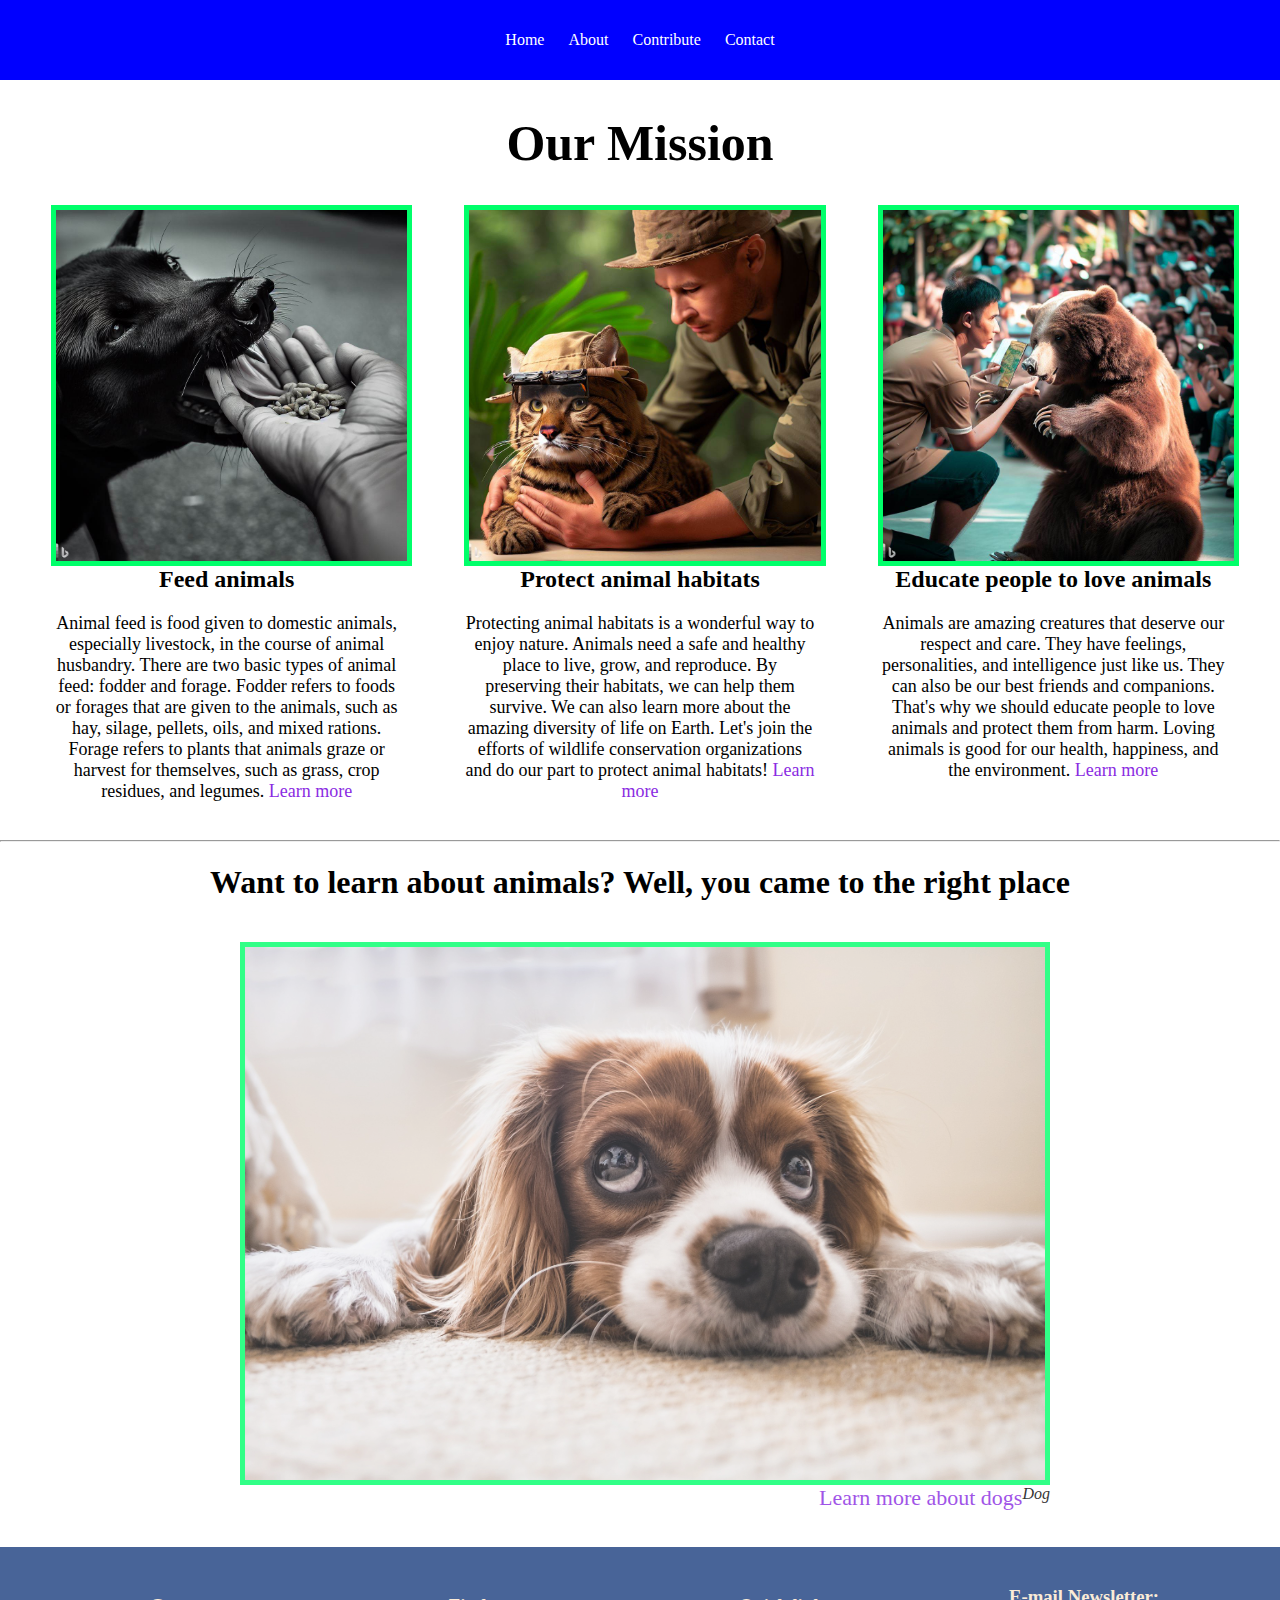
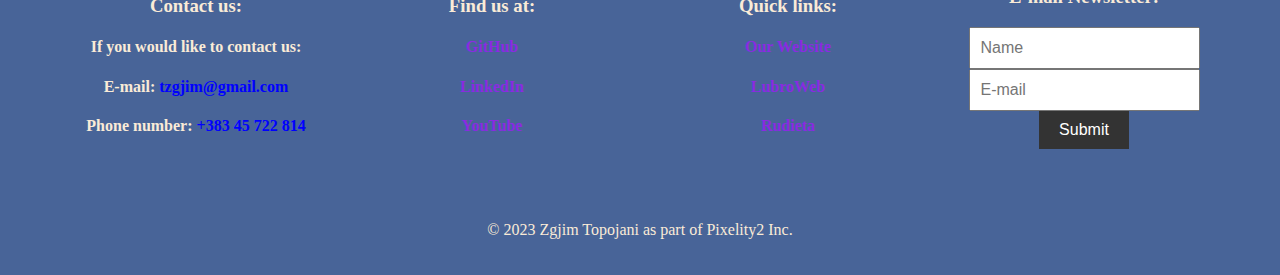
<file: index.html>
<!DOCTYPE html>
<html>
    <head>
        <title>Animals - Home</title>
        <link rel="stylesheet" type="text/css" href="style.css">
        <link rel="stylesheet" href="https://cdnjs.cloudflare.com/ajax/libs/font-awesome/4.7.0/css/font-awesome.min.css">  
        <script src="https://ajax.googleapis.com/ajax/libs/jquery/3.6.0/jquery.min.js"></script>     
    </head>
<body>
    <div class="navbar">
      <ul>
        <li><a href="index.html">Home</a></li>
        <li><a href="about.html">About</a></li>
        <li><a href="contribute.html">Contribute</a></li>
        <li><a href="contact.html">Contact</a></li>
      </ul>
    </div>
    <h1 style="font-size: 50px;">Our Mission</h1>
    <div id="mission">
      <div>
        <img src="img/m1.jpg" alt="Image 1">
        <h2>Feed animals</h2>
        <p>
          Animal feed is food given to domestic animals, especially livestock, in the course of animal husbandry. There are two basic types of animal feed: fodder and forage. Fodder refers to foods or forages that are given to the animals, such as hay, silage, pellets, oils, and mixed rations. Forage refers to plants that animals graze or harvest for themselves, such as grass, crop residues, and legumes. <a href="feed.html">Learn more</a></p>
      </div>
      <div>
        <img src="img/m2.jpg" alt="Image 2">
        <h2>Protect animal habitats</h2>
        <p>Protecting animal habitats is a wonderful way to enjoy nature. Animals need a safe and healthy place to live, grow, and reproduce. By preserving their habitats, we can help them survive. We can also learn more about the amazing diversity of life on Earth. Let's join the efforts of wildlife conservation organizations and do our part to protect animal habitats! <a href="feed.html">Learn more</a></p>
      </div>
      <div>
        <img src="img/m3.jpg" alt="Image 3">
        <h2>Educate people to love animals</h2>
        <p>Animals are amazing creatures that deserve our respect and care. They have feelings, personalities, and intelligence just like us. They can also be our best friends and companions. That's why we should educate people to love animals and protect them from harm. Loving animals is good for our health, happiness, and the environment. <a href="feed.html">Learn more</a></p>
      </div>
    </div>
    <hr>
    <h1>Want to learn about animals? Well, you came to the right place</h1>
    <div class="slideshow-wrapper">
      <div class="slideshow-container">
        <div class="slide">
          <img src="img/img1.jpg" alt="Slide 1">
          <label style="float: right;"><i class="fas fa-dog-leashed">Dog</i></label>
          <div class="slide-caption" style="float: right;"><a href="dogs.html">Learn more about dogs</a></div>
        </div>
        <div class="slide">
          <img src="img/img2.jpg" alt="Slide 2">
          <label style="float: right;"><i class="fas fa-cat-leashed">Cat</i></label>
          <div class="slide-caption" style="float: right;"><a href="cats.html">Learn more</a></div>
        </div>
        <div class="slide">
          <img src="img/img3.jpg" alt="Slide 3">
          <label style="float: right;"><i class="fas fa-cat-leashed">Cat</i></label>
          <div class="slide-caption" style="float: right;"><a href="wolf.html">Learn more</a></div>
        </div>
      </div>
    </div>
<br><br>
<div class="footers" id="footers">
<div class="footer">
    <h3>Contact us:</h3>
    <h4>If you would like to contact us: </h4>
    <h4>E-mail: <span>tzgjim@gmail.com</span></h4>
    <h4>Phone number: <span>+383 45 722 814</span></h4>   
</div>

<div class="footer">
    <h3>Find us at: </h3>
    <h4><a href="https://github.com/pixelity2">GitHub</a></h4>
    <h4><a href="https://www.linkedin.com/in/zgjim-topojani/">LinkedIn</a></h4>
    <h4><a href="https://youtube.com/@pixelity2">YouTube</a></h4>    
</div>
<div class="footer">
    <h3>Quick links: </h3>  
    <h4><a href="https://pixelity2.netlify.app/">Our Website</a></h4>
    <h4><a href="https://pixelity2.netlify.app/">LubroWeb</a></h4>
    <h4><a href="https://rudieta.netlify.app/">Rudieta</a></h4>
</div>
<div class="footer" id="newsletter">
    <h3>E-mail Newsletter: </h3>    
    <form class="newsletter-form" id="my-form" action="https://formspree.io/f/xyyavago" method="POST">
        <input type="text" name="name" placeholder="Name"/><br>
        <input type="email" name="email" placeholder="E-mail"/><br>
        <button id="my-form-button">Submit</button>
        <p id="my-form-status"></p>
      </form>
</div>
<footer>
    <p>&copy; 2023 Zgjim Topojani as part of Pixelity2 Inc.</p>
  </footer>
</div>

<script src="slideshow.js"></script>   
<script src="script1.js"></script>
</body>
</html>
</file>
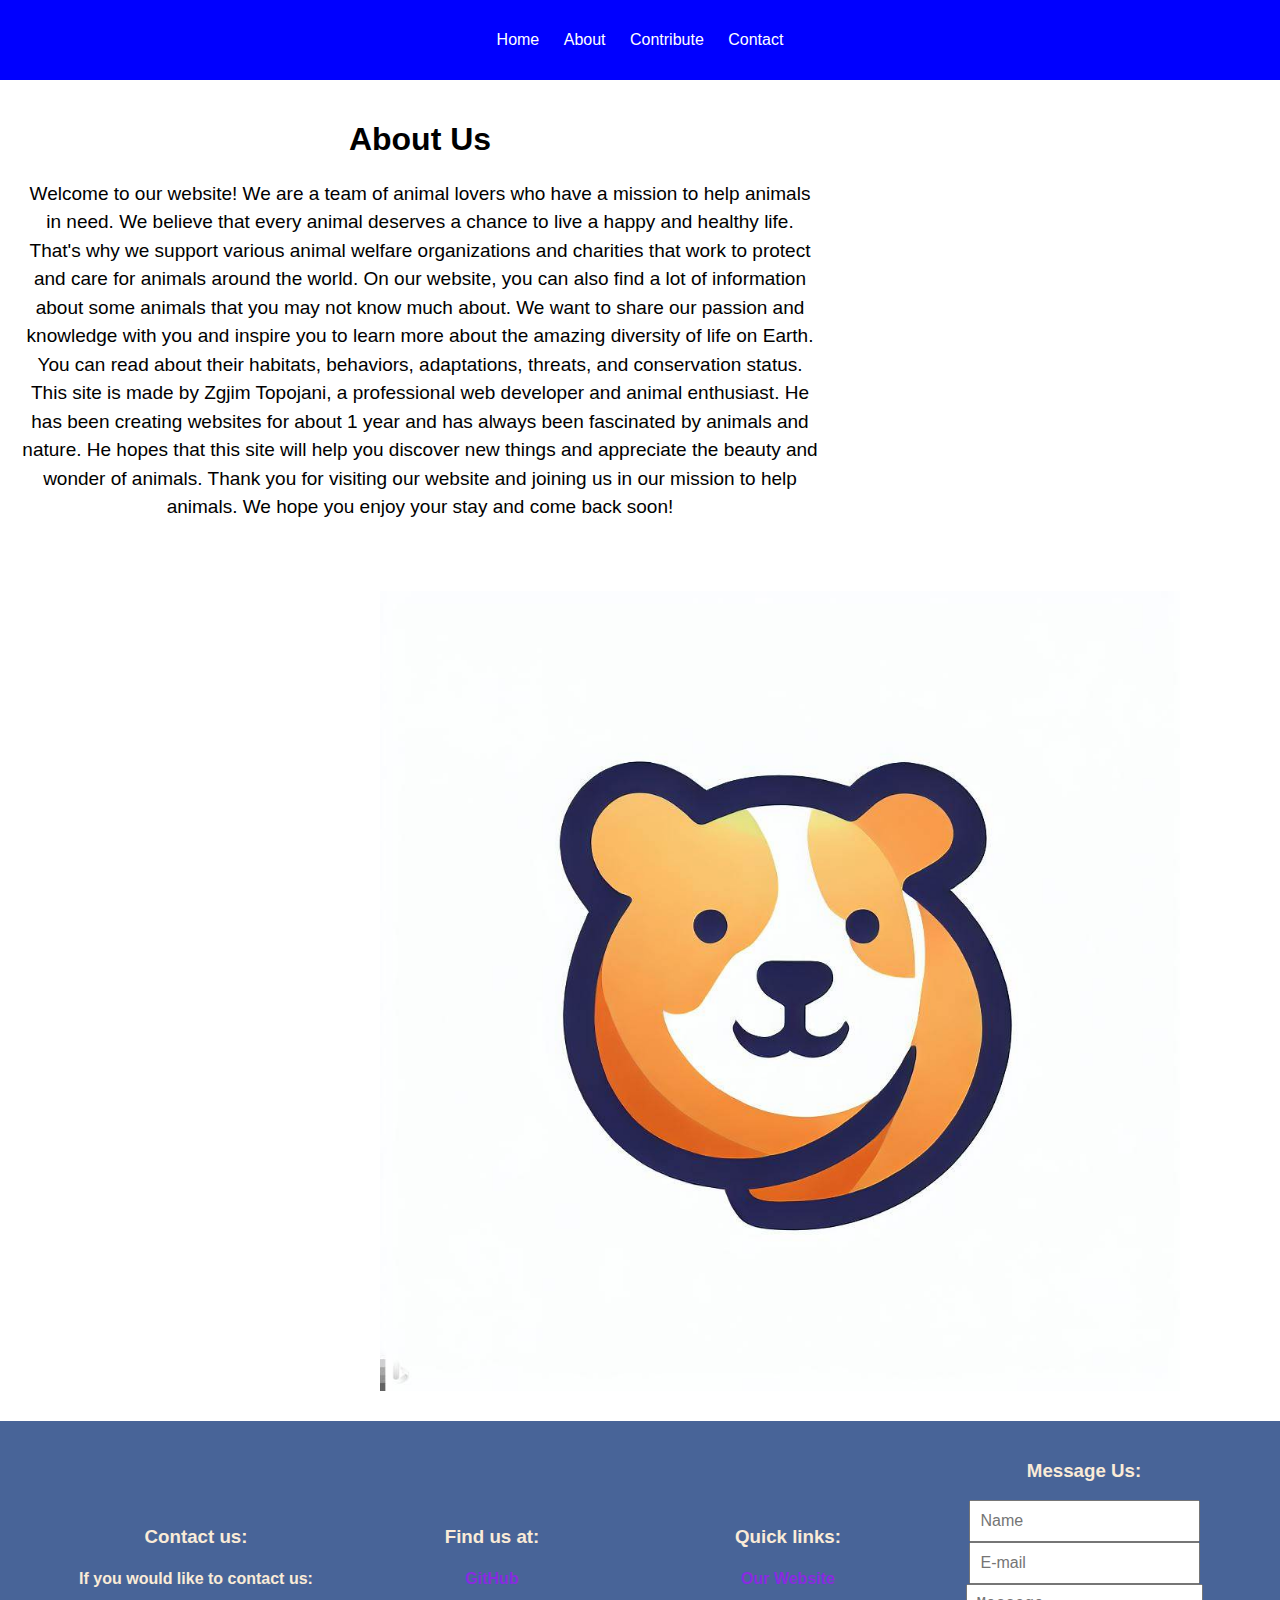
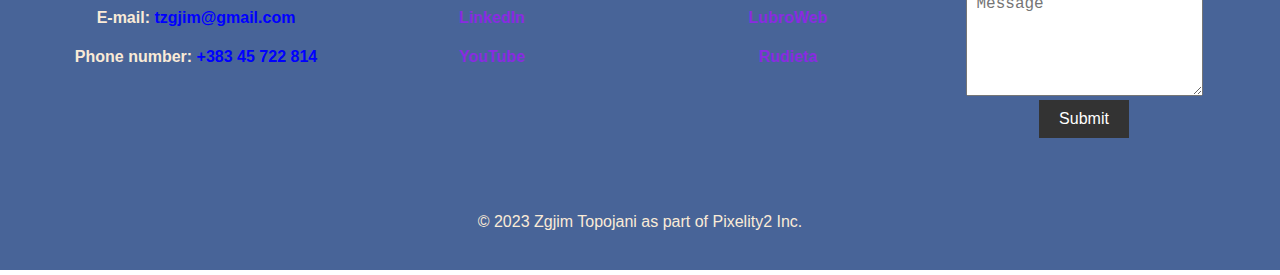
<file: about.html>
<!DOCTYPE html>
<html>
    <head>
        <title>Animals - Home</title>
        <link rel="stylesheet" type="text/css" href="style.css">
        <link rel="stylesheet" href="https://cdnjs.cloudflare.com/ajax/libs/font-awesome/4.7.0/css/font-awesome.min.css">  
        <script src="https://ajax.googleapis.com/ajax/libs/jquery/3.6.0/jquery.min.js"></script>     
        <link rel="icon" href="img/logo.jpg">
    </head>
    <style>
        /* CSS code */
        body {
          font-family: Arial, sans-serif;
          margin: 0;
          padding: 0;
        }
        
        .container {
          max-width: 800px;
          margin: 0 auto;
          padding: 20px;
        }
        
        h1 {
          text-align: center;
        }
        
        p {
          line-height: 1.5;
        }
      </style>
<body>
    <div class="navbar">
      <ul>
        <li><a href="index.html">Home</a></li>
        <li><a href="about.html">About</a></li>
        <li><a href="contribute.html">Contribute</a></li>
        <li><a href="contact.html">Contact</a></li>
      </ul>
    </div>
    <div class="container">
        <h1>About Us</h1>
        <p style="font-size: 19px;text-align: center;">Welcome to our website! We are a team of animal lovers who have a mission to help animals in need. We believe that every animal deserves a chance to live a happy and healthy life. That's why we support various animal welfare organizations and charities that work to protect and care for animals around the world.

            On our website, you can also find a lot of information about some animals that you may not know much about. We want to share our passion and knowledge with you and inspire you to learn more about the amazing diversity of life on Earth. You can read about their habitats, behaviors, adaptations, threats, and conservation status.
            
            This site is made by Zgjim Topojani, a professional web developer and animal enthusiast. He has been creating websites for about 1 year and has always been fascinated by animals and nature. He hopes that this site will help you discover new things and appreciate the beauty and wonder of animals.
            
            Thank you for visiting our website and joining us in our mission to help animals. We hope you enjoy your stay and come back soon!</p>
      </div>
      <img src="img/logo.jpg" style="float: right;margin: 30px;border: none;margin-right: 100px;">
<div class="footers" id="footers">
<div class="footer">
    <h3>Contact us:</h3>
    <h4>If you would like to contact us: </h4>
    <h4>E-mail: <span>tzgjim@gmail.com</span></h4>
    <h4>Phone number: <span>+383 45 722 814</span></h4>   
</div>

<div class="footer">
    <h3>Find us at: </h3>
    <h4><a href="https://github.com/pixelity2">GitHub</a></h4>
    <h4><a href="https://www.linkedin.com/in/zgjim-topojani/">LinkedIn</a></h4>
    <h4><a href="https://youtube.com/@pixelity2">YouTube</a></h4>    
</div>
<div class="footer">
    <h3>Quick links: </h3>  
    <h4><a href="https://pixelity2.netlify.app/">Our Website</a></h4>
    <h4><a href="https://pixelity2.netlify.app/">LubroWeb</a></h4>
    <h4><a href="https://rudieta.netlify.app/">Rudieta</a></h4>
</div>
<div class="footer" id="newsletter">
    <h3>Message Us:  </h3>    
    <form class="newsletter-form" id="my-form" action="https://formspree.io/f/xyyavago" method="POST">
        <input type="text" name="name" placeholder="Name"/><br>
        <input type="email" name="email" placeholder="E-mail"/><br>
        <textarea name="Message" id="" cols="20" rows="5" placeholder="Message"></textarea><br>
        <button id="my-form-button">Submit</button>
        <p id="my-form-status"></p>
      </form>
</div>
<footer>
    <p>&copy; 2023 Zgjim Topojani as part of Pixelity2 Inc.</p>
  </footer>
</div>

<script src="slideshow.js"></script>   
<script src="script1.js"></script>
</body>
</html>
</file>
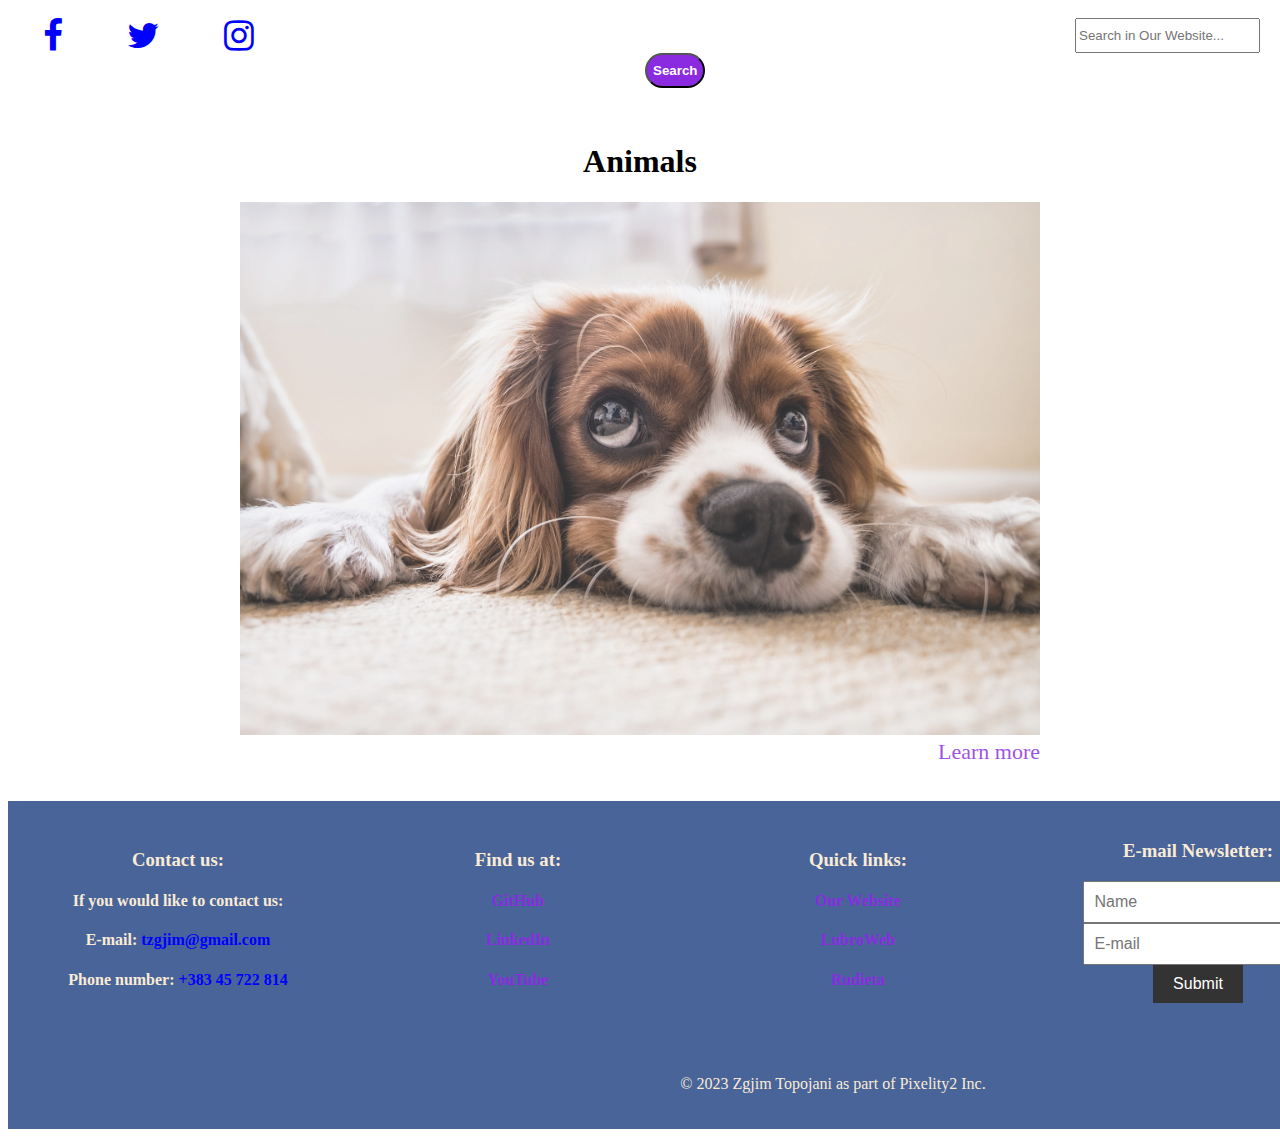
<file: projekti.html>
<!DOCTYPE html>
<html>
    <head>
        <title>Animals - Home</title>
        <link rel="stylesheet" type="text/css" href="projekti.css">
        <link rel="stylesheet" href="https://cdnjs.cloudflare.com/ajax/libs/font-awesome/4.7.0/css/font-awesome.min.css">  
        <script src="https://ajax.googleapis.com/ajax/libs/jquery/3.6.0/jquery.min.js"></script>     
    </head>
<body>
    <div class="split">
        <div class="left">
            <a href="https://www.facebook.com/pixelity2/"><i id="i1" class="fa fa-facebook"></i></a>
            <a href="https://twitter.com/pixelity2_"><i id="i2" class="fa fa-twitter"></i></a>
            <a href="https://www.instagram.com/pixelity2/"><i id="i3" class="fa fa-instagram"></i></a>
        </div>
        <div class="right">
            <input id="search" type="search" placeholder="Search in Our Website...">
            <input id="butoni" type="submit" value="Search">
        </div>
    </div>
    <h1>Animals</h1>
    <div class="slideshow-wrapper">
        <div class="slideshow-container">
          <div class="slide">
            <img src="img/img1.jpg" alt="Slide 1">
            <label>Qeni i bukur</label>
            <div class="slide-caption"><a href="dogs.html">Learn more</a></div>
          </div>
          <div class="slide">
            <img src="img/img2.jpg" alt="Slide 2">
            <div class="slide-caption"><a href="cats.html">Learn more</a></div>
          </div>
          <div class="slide">
            <img src="img/img3.jpg" alt="Slide 3">
            <div class="slide-caption"><a href="wolf.html">Learn more</a></div>
          </div>
        </div>
      </div>
<br><br>
<div class="footers">
<div class="footer">
    <h3>Contact us:</h3>
    <h4>If you would like to contact us: </h4>
    <h4>E-mail: <span>tzgjim@gmail.com</span></h4>
    <h4>Phone number: <span>+383 45 722 814</span></h4>   
</div>

<div class="footer">
    <h3>Find us at: </h3>
    <h4><a href="https://github.com/pixelity2">GitHub</a></h4>
    <h4><a href="https://www.linkedin.com/in/zgjim-topojani/">LinkedIn</a></h4>
    <h4><a href="https://youtube.com/@pixelity2">YouTube</a></h4>    
</div>
<div class="footer">
    <h3>Quick links: </h3>  
    <h4><a href="https://pixelity2.netlify.app/">Our Website</a></h4>
    <h4><a href="https://pixelity2.netlify.app/">LubroWeb</a></h4>
    <h4><a href="https://rudieta.netlify.app/">Rudieta</a></h4>
</div>
<div class="footer" id="newsletter">
    <h3>E-mail Newsletter: </h3>    
    <form class="newsletter-form" id="my-form" action="https://formspree.io/f/xyyavago" method="POST">
        <input type="text" name="name" placeholder="Name"/><br>
        <input type="email" name="email" placeholder="E-mail"/><br>
        <button id="my-form-button">Submit</button>
        <p id="my-form-status"></p>
      </form>
</div>
<hr><hr>
<footer>
    <p>&copy; 2023 Zgjim Topojani as part of Pixelity2 Inc.</p>
  </footer>
</div>

<script src="slideshow.js"></script>   
</body>
</html>
</file>
<file: style.css>
.split{
    width: 100%;
    height: 100px;
    padding-top: 10px;
    padding-left: 5px;
    padding-right: 5px;
}
.left{
    width: 50%;
    float: left;
}
.right{
    width: 50%;
    float: right;
}
div{
    display: inline-block;
}
/*Pjesa e dyte per input*/
#search{
    margin-left: 430px;
    height: 35px;
}
#butoni{
    height: 35px;
    background-color: blueviolet;
    color: white;
    font-weight: bolder;
    border-radius: 30px;
}


/* Per footer*/
footer {
  padding: 20px;
  text-align: center;
  color: antiquewhite;
}
#i1, #i2, #i3{
  font-size: 35px;
  color: blue;
  margin-left: 30px;
  margin-right: 30px;
}
.footer{
  text-align: center;
  color: antiquewhite;
}
.footers{
  background-color: rgb(72, 100, 152);
}
.footers {
  display: flex;
  justify-content: center;
  align-items: center;
  flex-wrap: wrap;
  width: 1850px;
}
.footer {
  width: 350px;
  padding: 20px;
  text-align: center;
}
span{
  color: blue;
  font-size: 22 px;
}
a{
  text-decoration: none;
  color: blueviolet;
}


/*Per newsletter*/
.newsletter-form input[type="text"] {
flex-grow: 1;
padding: 10px;
font-size: 16px;
}
.newsletter-form input[type="email"] {
flex-grow: 1;
padding: 10px;
font-size: 16px;
}
.newsletter-form textarea{
  flex-grow: 1;
  padding: 10px;
  font-size: 16px;
  }

#my-form-button{
padding: 10px 20px;
background-color: #333;
color: #fff;
border: none;
cursor: pointer;
font-size: 16px;
}


/*Per slideshow*/
.slideshow-wrapper {
  display: flex;
  justify-content: center;
  background-size: cover;
}

.slideshow-container {
  position: relative;
  max-width: 800px;
  background-size: cover;
}

.slide {
  display: none;
  float: left;
  margin-top: 20px;
}
img{
  width: 800px;
  float: left;
  border: 5px solid rgb(0, 255, 106);
}
.slide-caption{
  font-size: 22px;
  float: right;
}
h1{
  text-align: center;
}
label:hover{
  color: red;
}
/*Per navbar */
body {
  margin: 0;
  padding: 0;
}

.navbar {
  background-color: blue;
  height: 80px;
  width: 100%;
  display: flex;
  justify-content: center;
  align-items: center;
}

.navbar ul {
  list-style-type: none;
  margin: 0;
  padding: 0;
}

.navbar ul li {
  display: inline-block;
  margin: 0 10px;
}

.navbar ul li a {
  color: white;
  text-decoration: none;
}
.navbar ul li a:hover {
  background-color: white;
  color: blue;
}
/* mission */
#mission {
  display: flex;
  justify-content: space-between;
  align-items: flex-start;
  flex-wrap: wrap;
  margin: 20px;
}

#mission div {
  width: 25%;
  text-align: center;
  flex-grow: 1;
  margin-left: 2.5%;
  margin-right: 2.5%;
}

#mission img {
  width: 100%;
  height: auto;
}

#mission p {
  font-size: 18px;
}
</file>
<file: projekti.css>
.split{
    width: 100%;
    height: 100px;
    padding-top: 10px;
    padding-left: 5px;
    padding-right: 5px;
}
.left{
    width: 50%;
    float: left;
}
.right{
    width: 50%;
    float: right;
}
div{
    display: inline-block;
}
/*Pjesa e dyte per input*/
#search{
    margin-left: 430px;
    height: 35px;
}
#butoni{
    height: 35px;
    background-color: blueviolet;
    color: white;
    font-weight: bolder;
    border-radius: 30px;
}


/* Per footer*/
footer {
  padding: 20px;
  text-align: center;
  color: antiquewhite;
}
#i1, #i2, #i3{
  font-size: 35px;
  color: blue;
  margin-left: 30px;
  margin-right: 30px;
}
.footer{
  text-align: center;
  color: antiquewhite;
}
.footers{
  background-color: rgb(72, 100, 152);
}
.footers {
  display: flex;
  justify-content: center;
  align-items: center;
  flex-wrap: wrap;
  width: 1650px;
}
.footer {
  width: 300px;
  padding: 20px;
  text-align: center;
}
span{
  color: blue;
  font-size: 22 px;
}
a{
  text-decoration: none;
  color: blueviolet;
}


/*Per newsletter*/
.newsletter-form input[type="text"] {
flex-grow: 1;
padding: 10px;
font-size: 16px;
}
.newsletter-form input[type="email"] {
flex-grow: 1;
padding: 10px;
font-size: 16px;
}

#my-form-button{
padding: 10px 20px;
background-color: #333;
color: #fff;
border: none;
cursor: pointer;
font-size: 16px;
}


/*Per slideshow*/
.slideshow-wrapper {
  display: flex;
  justify-content: center;
  background-size: cover;
}

.slideshow-container {
  position: relative;
  max-width: 800px;
  background-size: cover;
}

.slide {
  display: none;
}
img{
  background-size: cover;
  width: 800px;
}
.slide-caption{
  font-size: 22px;
  float: right;
}
h1{
  text-align: center;
}
label{
  color: transparent;
}
label:hover{
  color: red;
}
</file>
